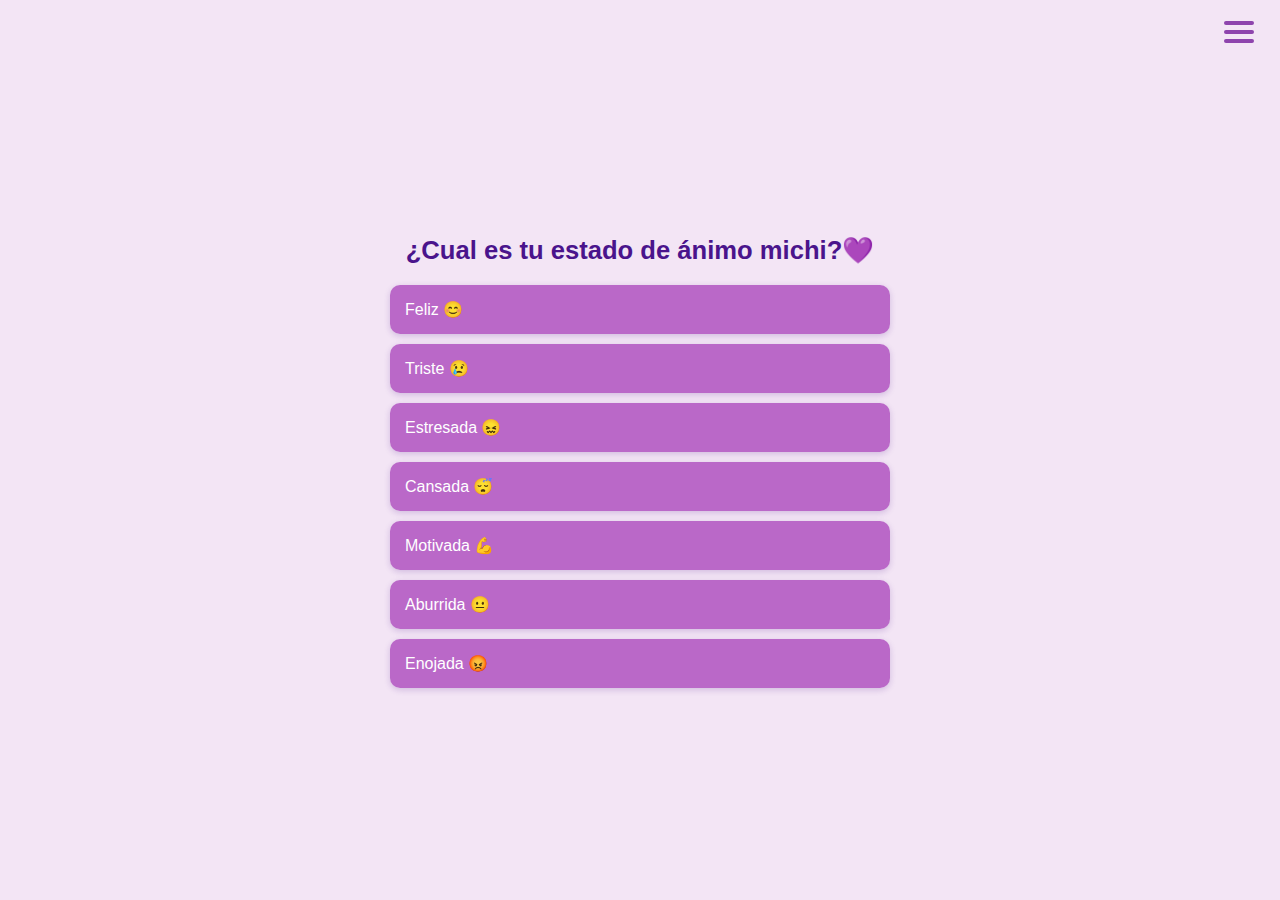
<file: mensajes.html>
<!DOCTYPE html>
<html lang="es">
<head>
  <meta charset="UTF-8" />
  <meta name="viewport" content="width=device-width, initial-scale=1.0"/>
  <title>Mensajes para ti 💌</title>
  <link rel="stylesheet" href="mensajes.css">
</head>
<body>

    <header>
        <button id="menu-toggle" class="menu-btn">
            <span></span>
            <span></span>
            <span></span>
        </button>
    </header>

    <!-- Menú desplegable -->
    <nav id="menu" class="menu">
        <ul>
            <li><a href="index.html">Inicio</a></li>
            <li><a href="#">Nuestra Historia</a></li>
            <li><a href="matrimonio.html">Matrimonio</a></li>
            <li><a href="mensajes.html">¿Cómo te sientes?</a></li>
        </ul>
    </nav>

  <div class="container">
    <h1>¿Cual es tu estado de ánimo michi?💜</h1>

    <div class="acordeon">
      <div class="item">
        <button class="titulo">Feliz 😊</button>
        <div class="contenido">
          <p>Me encanta verte feliz. Eres la razón por la que sonrío 💜</p>
        </div>
      </div>

      <div class="item">
        <button class="titulo">Triste 😢</button>
        <div class="contenido">
          <p>Si pudiera, te abrazaría ahora mismo y no te soltaría nunca 💕</p>
        </div>
      </div>

      <div class="item">
        <button class="titulo">Estresada 😖</button>
        <div class="contenido">
          <p>Respira hondo. Yo creo en ti y estoy aquí para ti 💆‍♀️</p>
        </div>
      </div>

      <div class="item">
        <button class="titulo">Cansada 😴</button>
        <div class="contenido">
          <p>Descansa, mi amor. Te lo mereces más que nadie 😴</p>
        </div>
      </div>

      <div class="item">
        <button class="titulo">Motivada 💪</button>
        <div class="contenido">
          <p>¡Eres imparable! Sigue brillando como siempre 💪✨</p>
        </div>
      </div>

      <div class="item">
        <button class="titulo">Aburrida 😐</button>
        <div class="contenido">
          <p>Si estás aburrida, piensa en mí... yo siempre tengo algo cursi que decir 😋</p>
        </div>
      </div>

      <div class="item">
        <button class="titulo">Enojada 😡</button>
        <div class="contenido">
          <p>Incluso si estás enojada, yo te amo con todo mi corazón ❤️</p>
        </div>
      </div>
    </div>
  </div>

  <script src="mensajes.js"></script>
</body>
</html>
</file>
<file: mensajes.css>
body {
    margin: 0;
    font-family: 'Segoe UI', sans-serif;
    background-color: #f3e5f5;
    color: #4a148c;
    display: flex;
    justify-content: center;
    align-items: center;
    min-height: 100vh;
    padding: 20px;
    box-sizing: border-box;
  }

  header {
    position: fixed;
    top: 20px;
    right: 20px;
    z-index: 10;
}

  .menu-btn {
    background: none;
    border: none;
    cursor: pointer;
    display: flex;
    flex-direction: column;
    gap: 5px;
    z-index: 11; /* Encima del menú */
}

.menu-btn span {
    width: 30px;
    height: 4px;
    background-color: #8e44ad;
    border-radius: 2px;
    transition: 0.4s;
}

/* Menú de pantalla completa */
.menu {
    position: fixed;
    top: 0;
    left: 0;
    width: 100vw;
    height: 100vh;
    background-color: rgba(142, 68, 173, 0.95);
    display: flex;
    flex-direction: column;
    justify-content: center;
    align-items: center;
    transform: scale(0);
    transition: transform 0.5s ease;
    z-index: 9;
}

.menu.active {
    transform: scale(1);
}

.menu-btn.active span:nth-child(1) {
    transform: rotate(45deg) translate(5px, 7px);
    background-color: #fff;
}

.menu-btn.active span:nth-child(2) {
    opacity: 0;
}

.menu-btn.active span:nth-child(3) {
    transform: rotate(-45deg) translate(5px, -7px);
    background-color: #fff;
}

.menu ul {
    list-style: none;
    text-align: center;
}

.menu ul li {
    margin: 20px 0;
}

.menu ul li a {
    text-decoration: none;
    color: #fff;
    font-size: 1.2rem;
    font-weight: bold;
    transition: color 0.3s;
}

.menu ul li a:hover {
    color: #ffd6ff;
}
 

  .container {
    width: 100%;
    max-width: 500px;
  }
  
  h1 {
    text-align: center;
    margin-bottom: 20px;
    margin-top: 2rem;
    font-size: 1.6rem;
  }
  
  .acordeon .item {
    margin-bottom: 10px;
    border-radius: 10px;
    overflow: hidden;
    box-shadow: 0 2px 6px rgba(74, 20, 140, 0.2);
  }
  
  .titulo {
    width: 100%;
    background-color: #ba68c8;
    color: white;
    padding: 15px;
    text-align: left;
    font-size: 1rem;
    border: none;
    cursor: pointer;
    outline: none;
    transition: background 0.3s;
  }
  
  .titulo:hover {
    background-color: #9c27b0;
  }
  
  .contenido {
    max-height: 0;
    overflow: hidden;
    background-color: #ede7f6;
    transition: max-height 0.3s ease;
    padding: 0 15px;
  }
  
  .contenido p {
    margin: 15px 0;
  }
  
  audio {
    position: fixed;
    bottom: 0;
    left: 0;
    width: 100%;
  }
</file>
